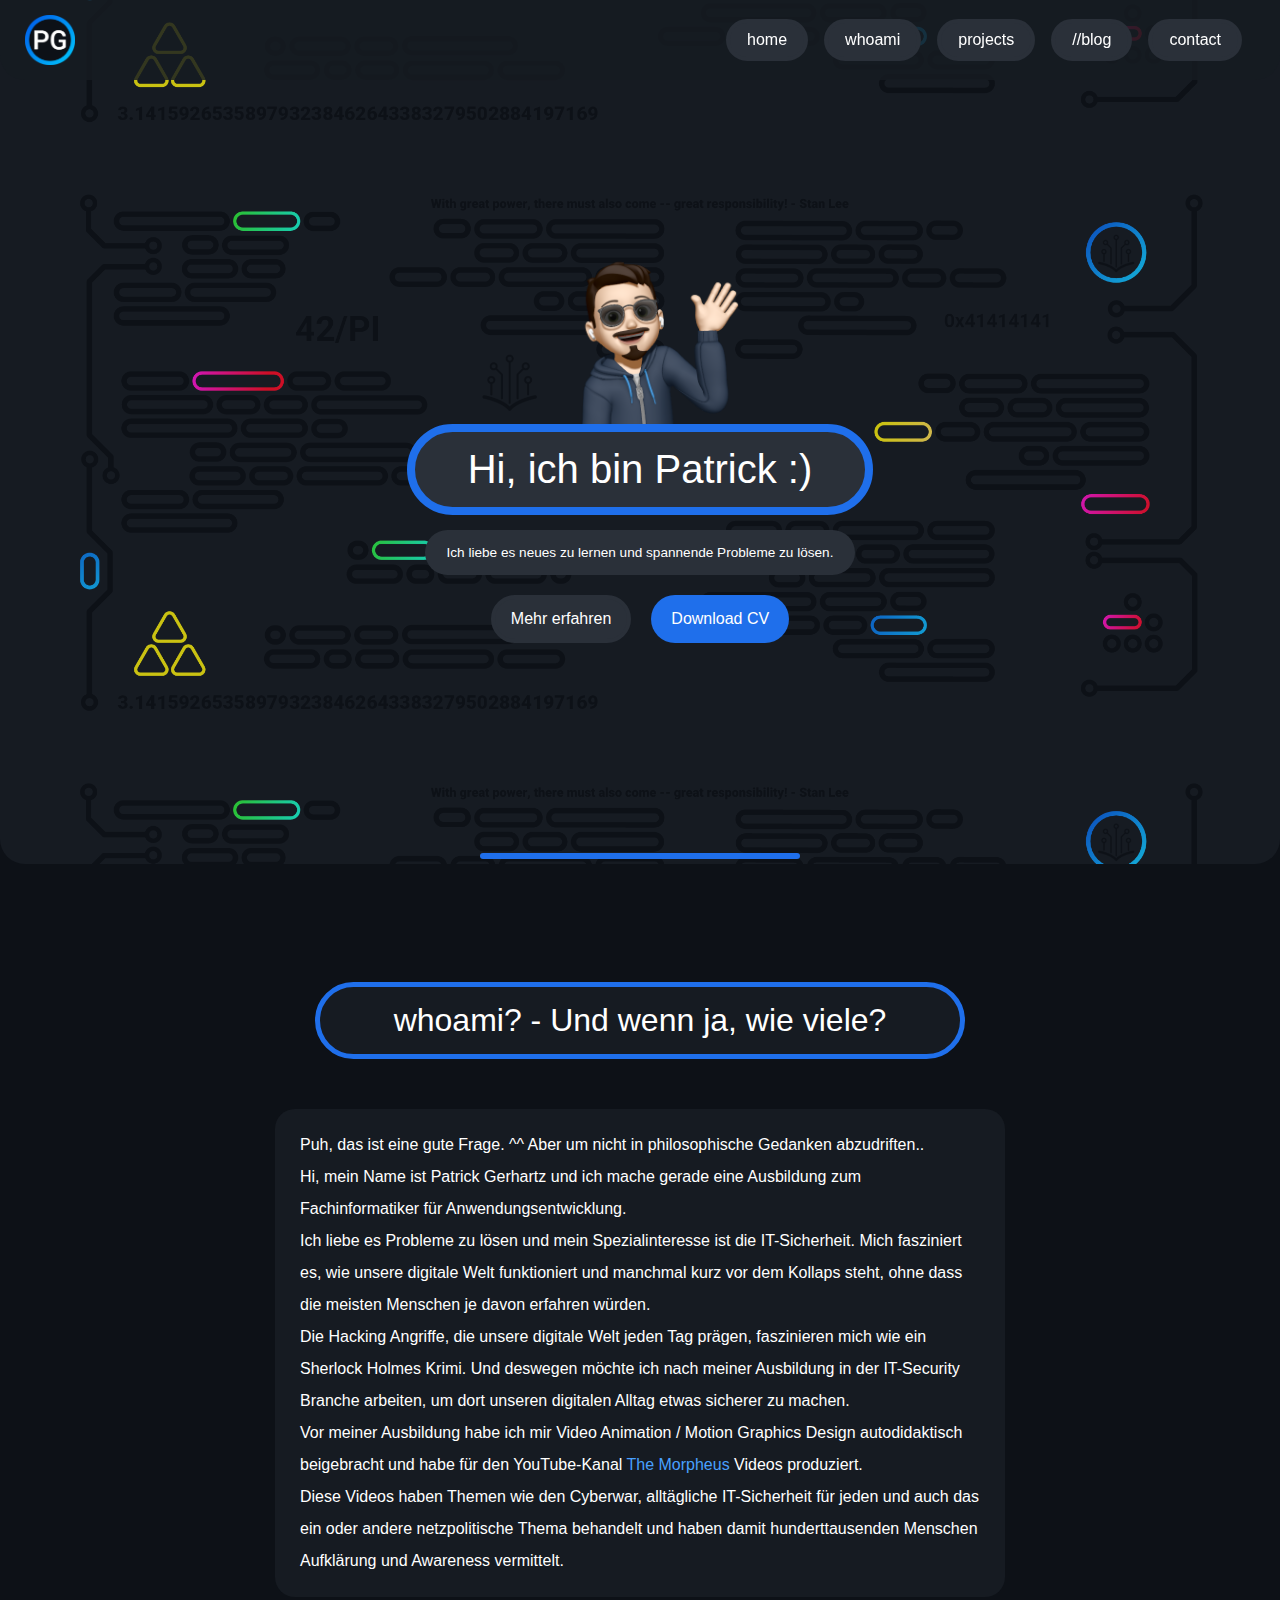
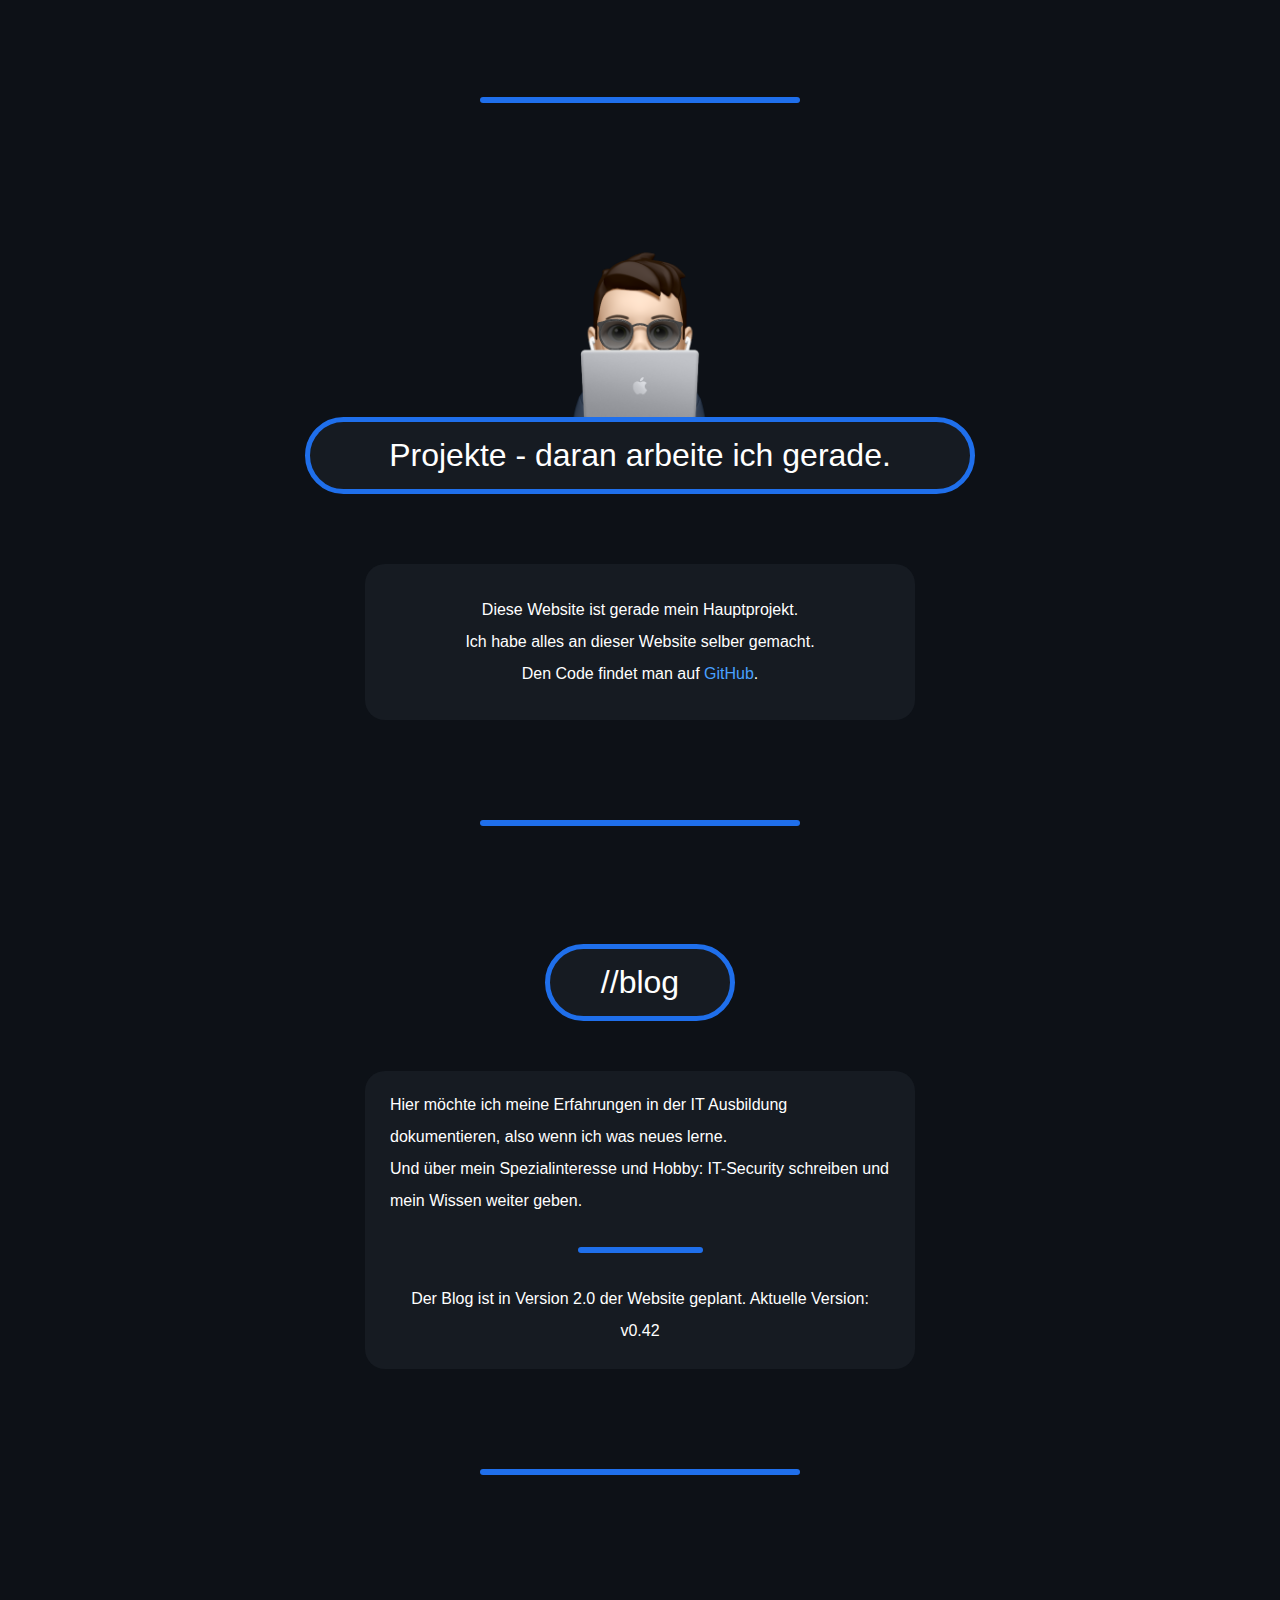
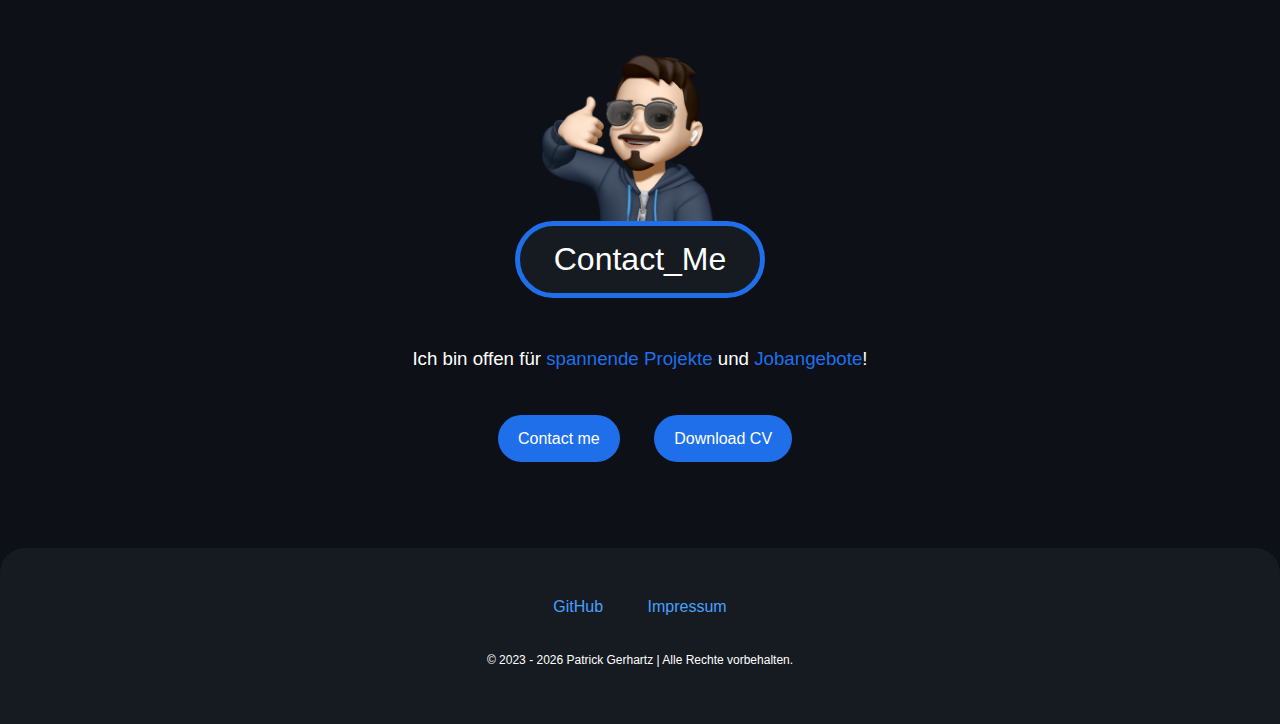
<file: index.html>
<!DOCTYPE html>
<html lang="en">
<head>
    <meta charset="UTF-8">
    <meta http-equiv="X-UA-Compatible" content="IE=edge">
    <meta name="viewport" content="width=device-width, initial-scale=1.0">
    <link rel="stylesheet" href="css/styles.css">
    <link rel="shortcut icon" href="img/pgcircle.png" type="image/x-icon">
    <title>Patrick Gerhartz</title>
</head>
<body>
    <div class="top-container" id="home">
        <header>
            <img src="img/pgcircle.png" alt="logo" class="logo">
            <div class="hamburger">
                <div class="line"></div>
                <div class="line"></div>
                <div class="line"></div>
            </div>
            <nav class="nav-bar">
                <ul>
                    <li>
                        <a href="#home">home</a>
                    </li>
                    <li>
                        <a href="#whoami">whoami</a>
                    </li>
                    <li>
                        <a href="#projekte">projects</a>
                    </li>
                    <li>
                        <a href="#blog">//blog</a>
                    </li>
                    <li>
                        <a href="#contact-me">contact</a>
                    </li>
                </ul>
            </nav>
        </header>
        <img class="hi-me" src="img/hi.png" alt="hello" width="200px">
        <h1 class="hi-title">Hi, ich bin Patrick :)</h1>
        <h2 class="short-bio">Ich liebe es neues zu lernen und spannende Probleme zu lösen.
        </h2>
        <div class="intro-links">
            <a class="know-more" href="#whoami">Mehr erfahren</a>
            <a class="cv" href="cv_patrickgerhartz.pdf" download>Download CV</a>
        </div>
        <div id="whoami" class="nav-line"></div>
    </div>
    <div class="middle-container">
        <br>
        <div class="profile">
            <h2 id="whoami-title">whoami? - Und wenn ja, wie viele?</h2>
            <p class="intro">Puh, das ist eine gute Frage. ^^ Aber um nicht in philosophische Gedanken abzudriften.. <br>
                Hi, mein Name ist Patrick Gerhartz und ich mache gerade eine Ausbildung zum Fachinformatiker für Anwendungsentwicklung. <br>
                Ich liebe es Probleme zu lösen und mein Spezialinteresse ist die IT-Sicherheit. Mich fasziniert es, wie unsere digitale Welt funktioniert und manchmal kurz vor dem Kollaps steht, ohne dass die meisten Menschen je davon erfahren würden. <br>
                Die Hacking Angriffe, die unsere digitale Welt jeden Tag prägen, faszinieren mich wie ein Sherlock Holmes Krimi. Und deswegen möchte ich nach meiner Ausbildung in der IT-Security Branche arbeiten, um dort unseren digitalen Alltag etwas sicherer zu machen. <br>
                Vor meiner Ausbildung habe ich mir Video Animation / Motion Graphics Design autodidaktisch beigebracht und habe für den YouTube-Kanal <a class="links" href="https://www.youtube.com/@TheMorpheusVlogs">The Morpheus</a> Videos produziert. <br>
                Diese Videos haben Themen wie den Cyberwar, alltägliche IT-Sicherheit für jeden und auch das ein oder andere netzpolitische Thema behandelt und haben damit hunderttausenden Menschen Aufklärung und Awareness vermittelt.</p>
        </div>
        <hr id="projekte">
        <br>
        <div>
            <img id="coding-projects" src="img/laptop.png" alt="work in progress">
            <h2 id="projekte-title">Projekte - daran arbeite ich gerade.</h2>
            <div class="projekt">Diese Website ist gerade mein Hauptprojekt. <br> Ich habe alles an dieser Website selber gemacht. <br> Den Code findet man auf <a class="links" href="https://github.com/stan-turing/website">GitHub</a>.</div>
        </div>
        <hr id="blog">
        <br>
        <div>
            <h2 id="blog-title">//blog</h2>
            <div class="blog-text">
                <p>Hier möchte ich meine Erfahrungen in der IT Ausbildung dokumentieren, also wenn ich was neues lerne. <br> Und über mein Spezialinteresse und Hobby: IT-Security schreiben und mein Wissen weiter geben.</p>
                <hr class="blog-hr">
                <p class="blog-info">Der Blog ist in Version 2.0 der Website geplant. Aktuelle Version: v0.42</p>
            </div>
        </div>
        <hr id="contact-me">
        <div>
            <img id="contact-me-img" src="img/call.png" alt="hello">
            <h2 id="contact-title">Contact_Me</h2>
            <h3 class="contact-message">Ich bin offen für <span>spannende Projekte</span> und <span>Jobangebote</span>!</h3>
            <!-- <p class="contact-message">Aktuell suche ich einen Praktikumsplatz in Hamburg die Dauer sollte 3 Monate gehen.</p> -->
            <a class="btn" href="mailto:contact@patrickgerhartz.de">Contact me</a>
            <a class="cv" href="cv_patrickgerhartz.pdf" download>Download CV</a>
        </div>
    </div>
    <div class="bottom-container">
        <a class="footer-link" href="https://github.com/stan-turing">GitHub</a>
        <a class="footer-link" href="imprint.html">Impressum</a>
        <p class="copyright">© 2023 - <span id="year"></span> Patrick Gerhartz | Alle Rechte vorbehalten.</p>
    </div>
    <script src="script.js"></script>
</body>
</html>
</file>
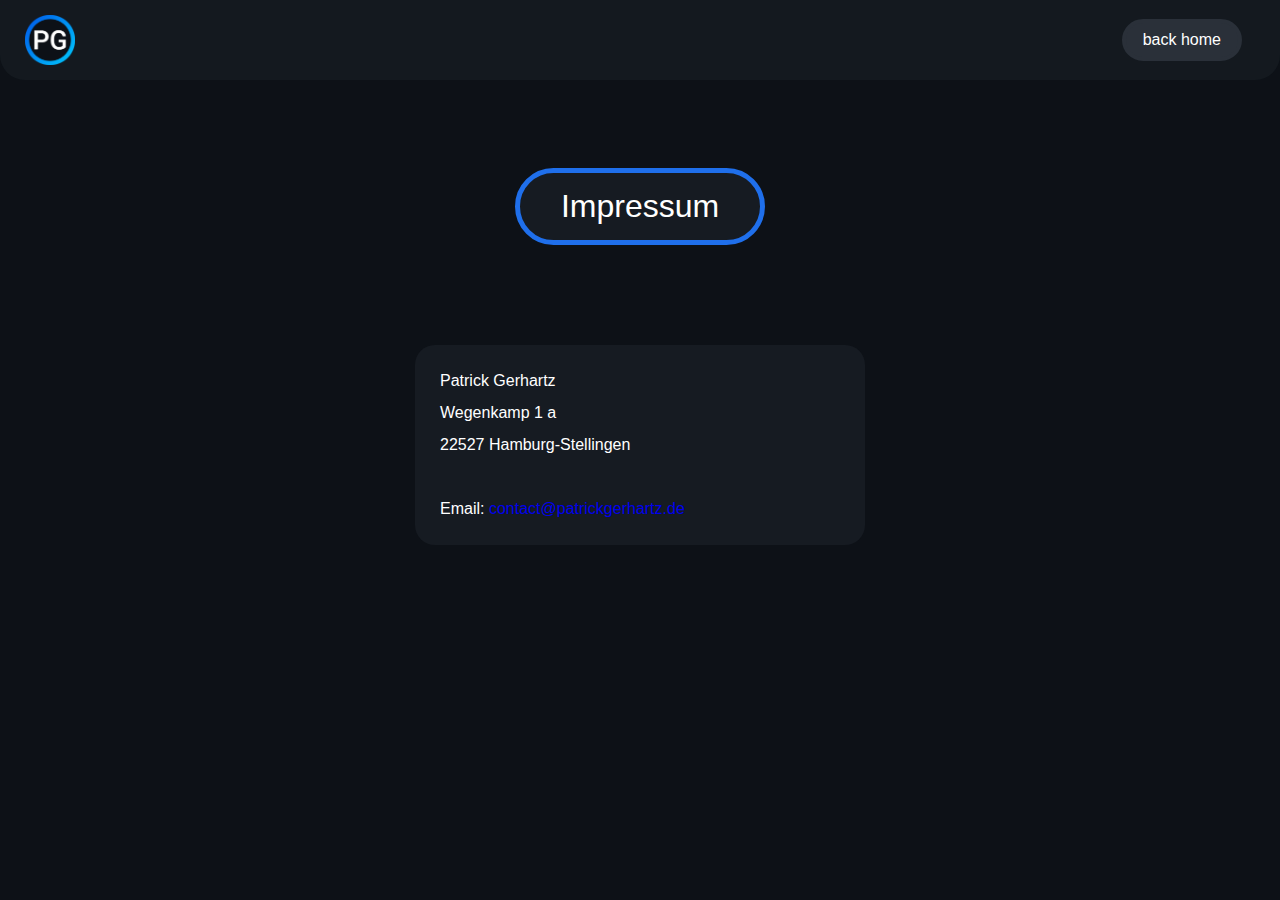
<file: imprint.html>
<!DOCTYPE html>
<html lang="en">
<head>
    <meta charset="UTF-8">
    <meta http-equiv="X-UA-Compatible" content="IE=edge">
    <meta name="viewport" content="width=device-width, initial-scale=1.0">
    <link rel="stylesheet" href="css/imprint.css">
    <link rel="shortcut icon" href="img/pgcircle.png" type="image/x-icon">
    <title>Patrick Gerhartz</title>
</head>
<body>
    <div class="top-container" id="home">
        <header>
            <img src="img/pgcircle.png" alt="logo" class="logo">
            <div class="hamburger">
                <div class="line"></div>
                <div class="line"></div>
                <div class="line"></div>
            </div>
            <nav class="nav-bar">
                <ul>
                    <li>
                        <a href="index.html">back home</a>
                    </li>
                </ul>
            </nav>
        </header>
    </div>
    <div class="middle-container">
        <br>
        <div class="profile">
            <h2 id="imprint-title">Impressum</h2>
            <p class="imprint">
                Patrick Gerhartz <br>
                Wegenkamp 1 a <br>
                22527 Hamburg-Stellingen <br>
                <br>
                Email: <a href="mailto:contact@patrickgerhartz.de">contact@patrickgerhartz.de</a></p>
        </div>
    <script>
        hamburger = document.querySelector(".hamburger");
        hamburger.onclick = function() {
            navBar = document.querySelector(".nav-bar");
            navBar.classList.toggle("active");
        }
    </script>
</body>
</html>
</file>
<file: css/styles.css>
body {
    background-color: #0D1117;
}

body {
    color: #fff;
    margin: 0;
    text-align: center;
    font-family: 'Roboto', sans-serif;
}

h3 {
    color: #1F6FEB;
}

p {
    line-height: 2;
}

hr {
    border-style: none;
    background-color: #1F6FEB;
    padding: 3px 0px;
    border-radius: 100px;
    width: 25%;
    margin: 100px auto;
}

.links {
    margin: 0;
}

/* ######################### Navbar Section ####################### */

header {
    height: 80px;
    background: #161b22d5;
    display: flex;
    align-items: center;
    justify-content: space-between;
    padding: 0 30px 0 25px;
    border-radius: 0px 0px 25px 25px;
    position: fixed;
    z-index: 10;
    left: 0;
    right: 0;
}

.logo {
    width: 50px;
    cursor: pointer; 
}

.logo span {
    color: #1F6FEB;
}

.hamburger {
    display: flex;

}

.nav-bar ul {
    display: flex;
    list-style: none;
    padding-left: 0px;
}

.nav-bar ul li a {
    color: #fff;
    background-color: #2A3039;
    font-size: 16px;
    padding: 8px 17px;
    border: 4px solid #2A3039;
    border-radius: 50px;
    transition: 0.2s;
    margin: 0 8px;
    display: block;
}

.nav-bar ul li a:hover {
    color: #fff;
    border: 4px solid #1F6FEB;
}

.nav-bar ul li a.active {
    color: #fff;
    background-color: #1F6FEB;
    border: 4px solid #1F6FEB;
}

/* ######################### top/home/intro Section ####################### */

.top-container {
    background-color: #161B22;
    position: relative;
    padding: 0px 0px 5px 0px;
    border-radius: 0px 0px 25px 25px;
    background-image: url("/img/dark-color-bg6.png");
    background-size: 90%;
    background-position: center;
    background-repeat: repeat-y;
}

.hi-me {
    margin: 230px auto -10px auto;
    z-index: 0;
}

.hi-title {
    font-size: 2.5em;
    width: 410px;
    margin: 0px auto 0px auto;
    padding: 15px 20px;
    background-color: #2A3039;
    border: 8px solid #1F6FEB;
    border-radius: 100px;
    font-weight: 500;
    position: relative;
    z-index: 1;
}

.short-bio {
    font-size: 0.85rem;
    color: #fff;
    font-weight: normal;
    margin: 15px auto 10px auto;
    padding-bottom: 100px;
    background-color: #2A3039;
    border-radius: 100px;
    padding: 15px 15px;
    width: 400px;
}

.intro-links {
    margin: 10px auto 200px auto;
    display: flex;
    align-items: center;
    justify-content: center;
}

.know-more {
    background: #2A3039;
    border-radius: 28px;
    color: #fff;
    font-size: 16px;
    padding: 11px 16px;
    text-decoration: none;
    margin: 10px;
    border: 4px solid #2A3039;
}

.know-more:hover {
    color: #fff;
    border: 4px solid #1F6FEB;
    transition: 0.2s ease-in-out;
}

.cv {
    background: #1F6FEB;
    border-radius: 28px;
    color: #fff;
    font-size: 16px;
    padding: 15px 20px;
    text-decoration: none;
    margin: 10px;
}

.cv:hover {
    background: #07287d;
    text-decoration: none;
    color: #ffffff;
    transition: 0.2s ease-in-out;
}

.nav-line {
    background-color: #1F6FEB;
    padding: 3px 0px;
    margin: auto;
    border-radius: 100px;
    width: 25%;
}

/* ######################### middle container ####################### */

.middle-container  {
    margin: 100px 0;
}

/* ########################## whoami Section ####################### */

#whoami-title {
    font-size: 2em;
    margin: 0px auto 50px auto;
    padding: 15px 30px;
    background-color: #161B22;
    border: 5px solid #1F6FEB;
    border-radius: 100px;
    width: 580px;
    font-weight: 500;
    position: relative;
    z-index: 1;
}

.intro {
    width: 680px;
    margin: auto;
    background-color: #161B22;
    padding: 20px 25px;
    border-radius: 20px;
    text-align: left;
}

/* ######################### projekt Section ####################### */

#coding-projects {
    margin: 0px auto -8px auto;
    z-index: 0;
    width: 200px;
}

#projekte-title {
    font-size: 2em;
    margin: 0px auto 50px auto;
    padding: 15px 30px;
    background-color: #161B22;
    border: 5px solid #1F6FEB;
    border-radius: 100px;
    width: 600px;
    font-weight: 500;
    position: relative;
    z-index: 1;
}

.projekt {
    width: 500px;
    margin: 70px auto;
    background-color: #161B22;
    padding: 30px 25px;
    border-radius: 20px;
    text-align: center;
    align-items: center;
    line-height: 2;
}

/* ######################### blog Section ####################### */

#blog-title {
    font-size: 2em;
    margin: 0px auto 50px auto;
    padding: 15px 30px;
    background-color: #161B22;
    border: 5px solid #1F6FEB;
    border-radius: 100px;
    width: 120px;
    font-weight: 500;
    position: relative;
    z-index: 1;
}

.blog-text {
    padding: 2px 25px 5px 25px;
    background-color: #161B22;
    margin: 20px auto;
    border-radius: 20px;
    /* display: inline-flex; */
    align-items: center;
    width: 500px;
    text-align: left;
}

.blog-hr {
    border-style: none;
    background-color: #1F6FEB;
    padding: 3px 0px;
    border-radius: 100px;
    width: 25%;
    margin: 30px auto;    
}

.blog-info {
    text-align: center;
    margin-bottom: 17px;
}

/* ######################### Contact Section ####################### */

#contact-me-img {
    margin: 50px auto -8px auto;
    z-index: 0;
    width: 200px;
}

#contact-title {
    font-size: 2em;
    margin: 0px auto 50px auto;
    padding: 15px 10px;
    background-color: #161B22;
    border: 5px solid #1F6FEB;
    border-radius: 100px;
    width: 220px;
    font-weight: 500;
    position: relative;
    z-index: 1;
}

.contact-message {
    width: 50%;
    margin: 40px auto 60px;
    color: #fff;
    font-weight: 500;
}

.contact-message span {
    color: #1F6FEB;
}

.btn {
    background: #1F6FEB;
    border-radius: 28px;
    color: #ffffff;
    font-size: 16px;
    padding: 15px 20px 15px 20px;
    text-decoration: none;
}

.btn:hover {
    background: #07287d;
    text-decoration: none;
    color: #ffffff;
    transition: 0.2s ease-in-out;
}

/* ######################### Copyright/Bottom Section ####################### */

.bottom-container {
    background-color: #161B22;
    padding: 50px 0 20px;
    border-radius: 25px 25px 0px 0px;
}

a {
    color: #48a0ff;
    margin: 10px 20px;
    text-decoration: none;
}

a:hover {
    color: #d0fdff;
}

.copyright {
    color: #ffffff;
    font-size: 0.75rem;
    padding: 20px 0;
}

/* #################### Media Query aka Responsive Website #################### */

@media only screen and (max-width: 900px) {
    
    /* ######### Navbar ######### */
    .hamburger {
        display: block;
        cursor: pointer;
    }
    .hamburger .line {
        width: 30px;
        height: 3px;
        background: #1F6FEB;
        margin: 6px 0px;
        border-radius: 50px;
    }
    .nav-bar {
        height: 0px;
        position: absolute;
        top: 80px;
        left: 0;
        right: 0;
        width: 100vw;
        background: #161B22;
        transition: 0.2s;
        overflow: hidden;
    }
    .nav-bar.active {
        height: 450px;
        border-radius: 25px;
        border: 1px solid #2A3039;
        margin: 10px auto 0 auto;
        width: 97%;
    }
    .nav-bar ul {
        display: block;
        width: fit-content;
        margin: 80px auto 0 auto;
        text-align: center;
        transition: 0.5s;
        opacity: 0;
    }
    .nav-bar.active ul {
        opacity: 1;
    }
    .nav-bar ul li a {
        margin-bottom: 15px;
        padding: 10px 30px;
    }
    /* ######### home ######### */
    .hi-me {
        width: 150px;
    }
    .hi-title {
        font-size: 1.5em;
        width: 238px;
    }
    .short-bio {
        font-size: .7rem;
        width: 330px;
    }
    /* ######### whoami ######### */
    #whoami-title {
        font-size: 1em;
        width: 200px;
    }
    .intro {
        font-size: 1em;
        width: 300px;
    }
    /* ######### projekte ######### */
    #coding-projects {
        width: 150px;
    }
    #projekte-title {
        font-size: 1em;
        width: 200px;
    }
    .projekt {
        width: 260px;
    }
    /* ######### blog ######### */
    #blog-title {
        font-size: 1.5em;
        width: 60px;
    }
    .blog-text {
        width: 260px;
    }
    /* ######### contact ######### */
    #contact-me-img {
        width: 150px;
    }
    #contact-title {
        font-size: 1.5em;
        width: 180px;
    }
    h3 {
        margin: auto;
        width: 250px;
        font-size: .9em;
    }
    .contact-message {
        width: 250px;
    }
}
</file>
<file: css/imprint.css>
body {
    background-color: #0D1117;
    color: #fff;
    margin: 0;
    text-align: center;
    font-family: 'Roboto', sans-serif;
    min-height: 100vh;
    display: flex;
    flex-direction: column;
}

h3 {
    color: #1F6FEB;
}

p {
    line-height: 2;
}

hr {
    border-style: none;
    background-color: #1F6FEB;
    padding: 3px 0px;
    border-radius: 100px;
    width: 25%;
    margin: 100px auto;
}

.links {
    margin: 0;
}

a {
    text-decoration: none;
}

/* ######################### Navbar Section ####################### */

header {
    height: 80px;
    background: #161b22d5;
    display: flex;
    align-items: center;
    justify-content: space-between;
    padding: 0 30px 0 25px;
    border-radius: 0px 0px 25px 25px;
    position: fixed;
    z-index: 10;
    left: 0;
    right: 0;
}

.logo {
    width: 50px;
    cursor: pointer; 
}

.logo span {
    color: #1F6FEB;
}

.hamburger {
    display: flex;

}

.nav-bar ul {
    display: flex;
    list-style: none;
    padding-left: 0px;
}

.nav-bar ul li a {
    color: #fff;
    background-color: #2A3039;
    font-size: 16px;
    padding: 8px 17px;
    border: 4px solid #2A3039;
    border-radius: 50px;
    transition: 0.2s;
    margin: 0 8px;
    display: block;
}

.nav-bar ul li a:hover {
    color: #fff;
    border: 4px solid #1F6FEB;
}

.nav-bar ul li a.active {
    color: #fff;
    background-color: #1F6FEB;
    border: 4px solid #1F6FEB;
}

/* ######################### top/home/intro Section ####################### */

.top-container {
    background-color: #0D1117;
}

/* ######################### middle container ####################### */

.middle-container  {
    margin: 100px 0px 0px 0px;
}

/* ########################## whoami Section ####################### */

#imprint-title {
    font-size: 2em;
    margin: 50px auto 100px auto;
    padding: 15px 30px;
    background-color: #161B22;
    border: 5px solid #1F6FEB;
    border-radius: 100px;
    width: 180px;
    font-weight: 500;
    position: relative;
    z-index: 1;
}

.imprint {
    width: 400px;
    margin: auto auto 100px auto;
    background-color: #161B22;
    padding: 20px 25px;
    border-radius: 20px;
    text-align: left;
}

/* #################### Media Query aka Responsive Website #################### */

@media only screen and (max-width: 900px) {
    
    /* ######### Navbar ######### */
    .hamburger {
        display: block;
        cursor: pointer;
    }
    .hamburger .line {
        width: 30px;
        height: 3px;
        background: #1F6FEB;
        margin: 6px 0px;
        border-radius: 50px;
    }
    .nav-bar {
        height: 0px;
        position: absolute;
        top: 80px;
        left: 0;
        right: 0;
        width: 100vw;
        background: #161B22;
        transition: 0.2s;
        overflow: hidden;
    }
    .nav-bar.active {
        height: 210px;
        border-radius: 25px;
        border: 1px solid #2A3039;
        margin: 10px auto 0 auto;
        width: 97%;
    }
    .nav-bar ul {
        display: block;
        width: fit-content;
        margin: 80px auto 0 auto;
        text-align: center;
        transition: 0.5s;
        opacity: 0;
    }
    .nav-bar.active ul {
        opacity: 1;
    }
    .nav-bar ul li a {
        margin-bottom: 15px;
        padding: 10px 30px;
    }
    /* ######### whoami ######### */
    #imprint-title {
        width: 200px;
    }
    .imprint {
        font-size: 1em;
        width: 300px;
    }
}
</file>
